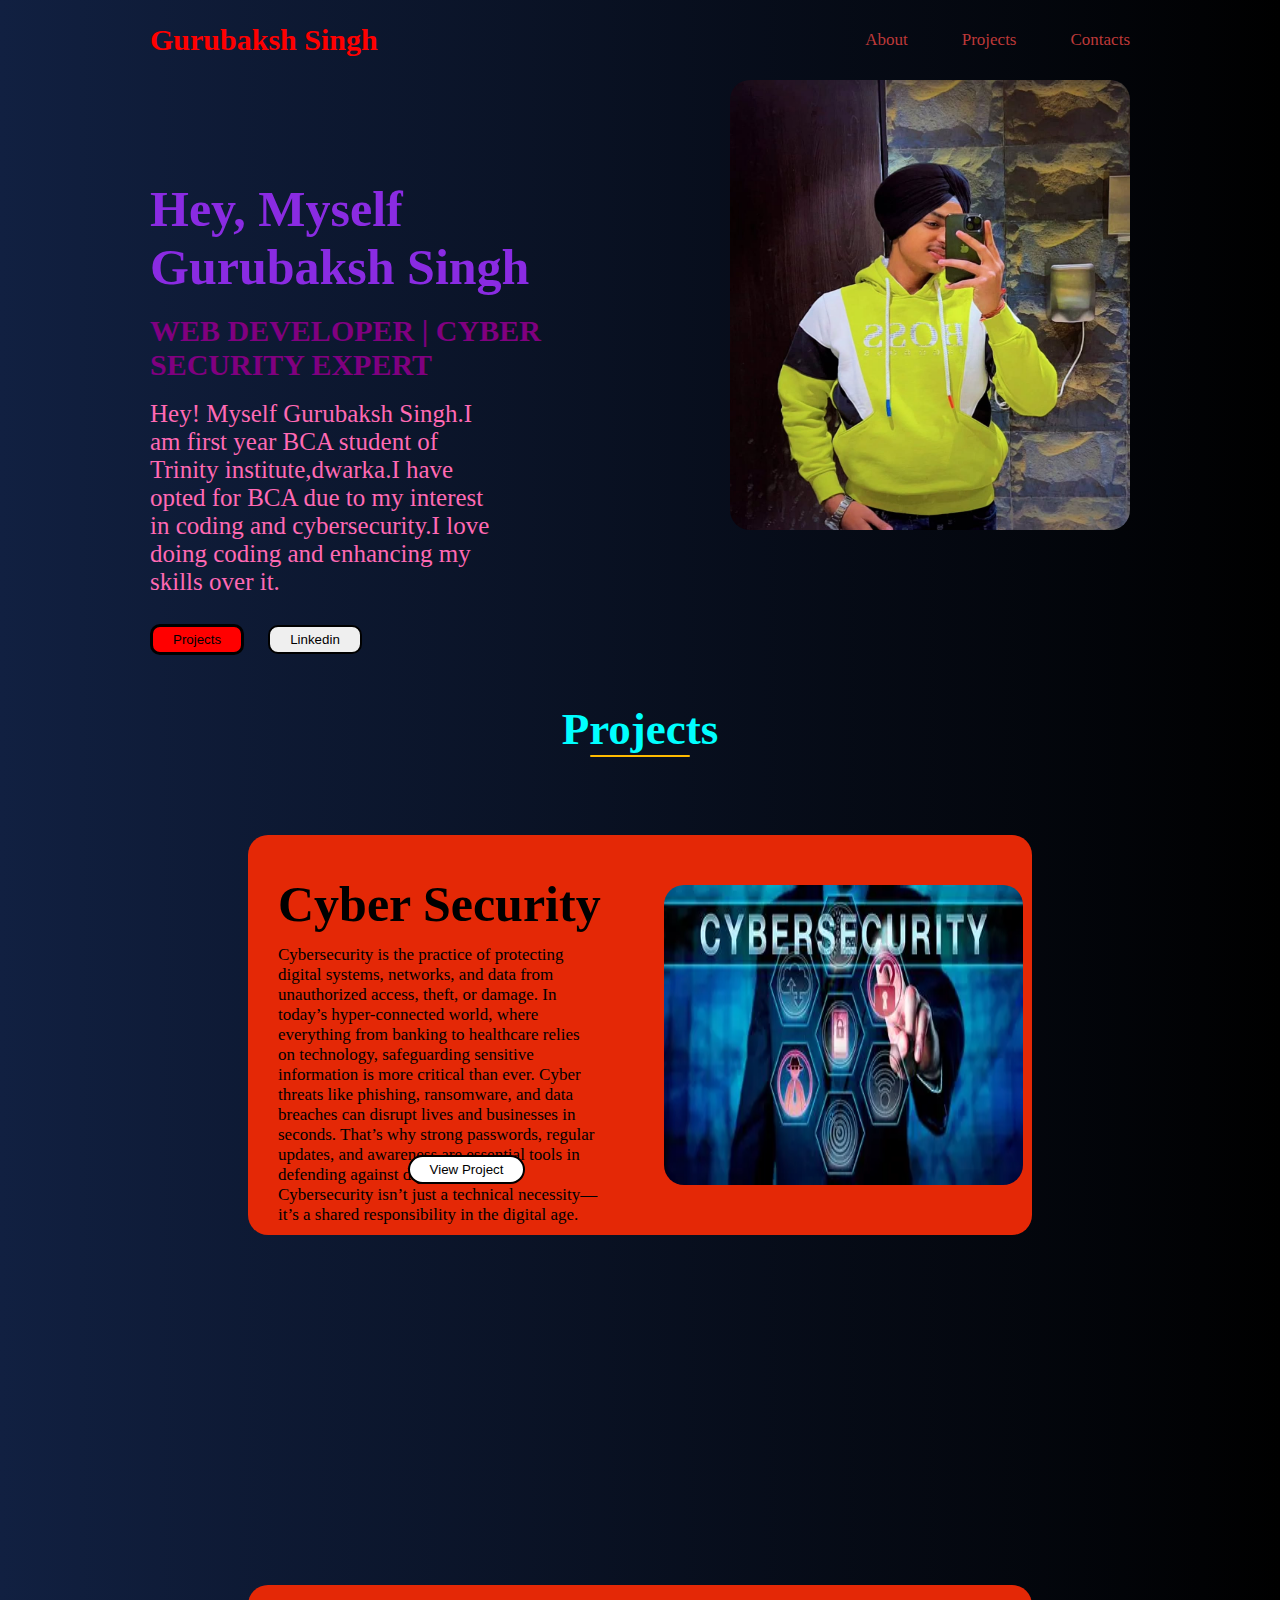
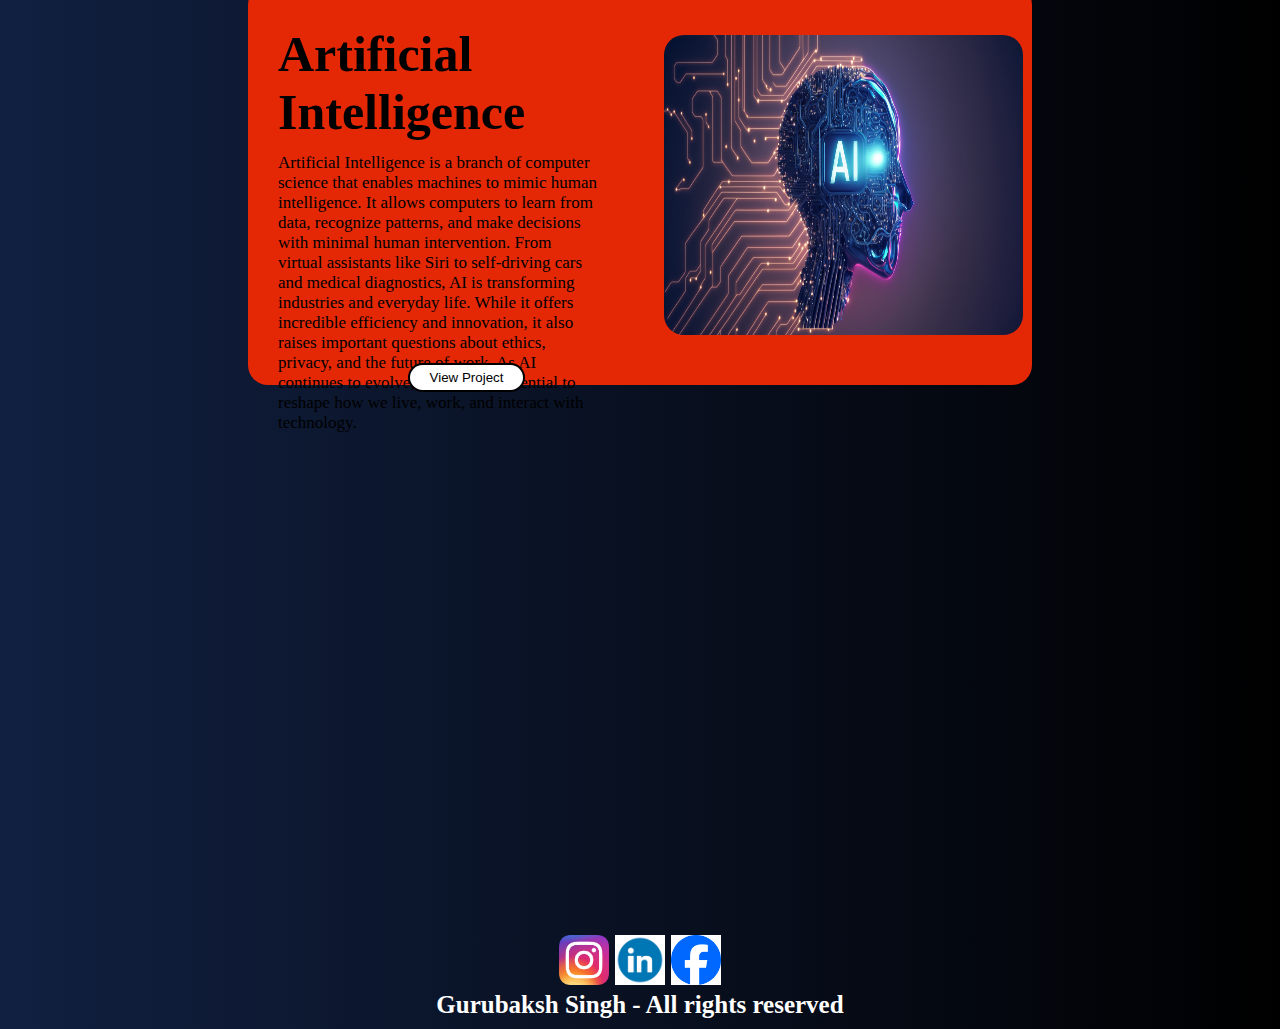
<file: index.html>
<!DOCTYPE html>
<html lang="en">
<head>
    <meta charset="UTF-8">
    <meta name="viewport" content="width=device-width, initial-scale=1.0">
    <title>Gurubaksh Singh</title>
    <link rel="stylesheet" href="style.css">
</head>
<body>
    <!-- navigation bar -->
    <nav>
        <h1>Gurubaksh Singh</h1>
        <div>
            <a href="#">About</a>
            <a href="#">Projects</a>
            <a href="#">Contacts</a>
        </div>
    </nav>

    <!-- body content -->
    <div class="content">
        <!-- Hero Content Container -->
        <div class="bodycontent">
            <h1>Hey, Myself Gurubaksh Singh </h1><br>
            <h4>web developer | cyber Security expert</h4><br>
            <p> Hey! Myself Gurubaksh Singh.I am first year BCA student of Trinity institute,dwarka.I have opted for BCA due to my interest  in coding and cybersecurity.I love doing coding and enhancing my skills over it. </p><br>
            <div>
                <button class="firstbtn">Projects</button>
                <button class="secondbtn">Linkedin</button>
            </div>
        </div>

        <!-- Hero Image Container -->
        <div class="imagecontent">
            <img src="./images/me.jpg" alt="", height="500px",width="500px">
        </div>
    </div>

    <!-- Project Section -->
     <div class="projectContainer">
        <!-- project section heading -->
        <div class="projectHeader">
            <h1>Projects</h1>
            <hr>
        </div>

        <!-- project section cards -->
         <div class="projectCards">
            <!-- Card 1 -->
            <div class="cardContainer">
                <div class="cardContent">
                    <h1>Cyber Security </h1>
                    <p>Cybersecurity is the practice of protecting digital systems, networks, and data from unauthorized access, theft, or damage. In today’s hyper-connected world, where everything from banking to healthcare relies on technology, safeguarding sensitive information is more critical than ever. Cyber threats like phishing, ransomware, and data breaches can disrupt lives and businesses in seconds. That’s why strong passwords, regular updates, and awareness are essential tools in defending against digital dangers. Cybersecurity isn’t just a technical necessity—it’s a shared responsibility in the digital age.</p><br>
                    <center><button>View Project</button></center>
                </div>
                <div class="cardImage">
                    <img src="./images/new.jpg" alt="">
                </div>
            </div>
         </div>
     </div>
    <!-- Project Section -->
     <div class="projectContainer">
        
        <!-- project section cards -->
         <div class="projectCards">
            <!-- Card 1 -->
            <div class="cardContainer">
                <div class="cardContent">
                    <h1> Artificial Intelligence </h1>
                    <p>Artificial Intelligence is a branch of computer science that enables machines to mimic human intelligence. It allows computers to learn from data, recognize patterns, and make decisions with minimal human intervention. From virtual assistants like Siri to self-driving cars and medical diagnostics, AI is transforming industries and everyday life. While it offers incredible efficiency and innovation, it also raises important questions about ethics, privacy, and the future of work. As AI continues to evolve, it holds the potential to reshape how we live, work, and interact with technology.</p><br>
                    <center><button>View Project</button></center>
                </div>
                <div class="cardImage">
                    <img src="./images/ai.jpg" alt="">
                </div>
            </div>
         </div>
     </div>

    <!-- Social icons -->
     <div class="social">
        <!-- icons -->
        <div class="socialContainer">
            <img src="./images/instagram.png" alt="">
            <img src="./images/linkedin2.png" alt="">
            <img src="./images/facebook.png"alt="">
        </div>
        <p><b>Gurubaksh Singh - All rights reserved </b></p>
     </div>
</body>
</html>
</file>
<file: style.css>
*{
    margin: 0;
    padding: 0;
    box-sizing: border-box; 
}

body{
    width: 100%;
    height: 100%;
    padding-left: 150px;
    padding-right: 150px;
    background: linear-gradient(to right, #112041, #000000)
}

/* Navbar style */
nav{
    width: 100%;
    height: 80px;
    display: flex;
    justify-content: space-between;
    align-items: center;
    color: red;
}

nav h1{
    font-size: 30px;
}

nav div a{
    margin-left: 50px;
    color: rgb(190, 57, 57);
    text-decoration: none;
    font-size: 17px;
}

/* Hero section content */
.content{
    width: 100%;
    height: 100%;
    display: flex;
}

.bodycontent{
    width: 50%;
    padding-top: 100px;
}

.bodycontent h4{
    color: purple;
    text-transform: uppercase;
    font-size: 30px;
}

.bodycontent h1{
    font-size: 50px;
    color: blueviolet;
}
.bodycontent p{
    width: 70%;
    color: hotpink;
    font-size: 25px;
}

.bodycontent div{
    margin-top: 10px;
}

.bodycontent div .firstbtn{
    background-color: red;
    padding: 5px 20px;
    border: solid black;
    border-radius: 10px;
}

.bodycontent div .secondbtn{
    padding: 5px 20px;
    border: 2px solid black;
    border-radius: 10px;
    margin-left: 20px;
}


.imagecontent{
    width: 50%;
    display: flex;
    justify-content: end;
}

.imagecontent img{
    width: 400px;
    height: 450px;
    border-top-right-radius: 20px;
    border-top-left-radius: 20px;
    border-bottom-left-radius: 20px;
    border-bottom-right-radius: 20px;
}

/* Project section style */
.projectContainer{
    width: 100%;
    /* vh - view port height */
    height: 100vh;
}

.projectHeader{
    width: 100%;
    height: 150px;
    display: flex;
    flex-direction: column;
    justify-content: center;
    align-items: center;
}

.projectHeader h1{
    font-size: 45px;
    color: aqua;
}

.projectHeader hr{
    width: 100px;
    height: 2px;
    background-color: rgb(255, 187, 0);
    border: none;
    border-radius: 10px;
}

.projectCards{
    width: 100%;
    height: 300px;
    display: flex;
    justify-content: center;
    align-items: center;
    margin-top: 80px;
}

.cardContainer{
    width: 80%;
    height: 400px;
    background-color:rgb(228, 40, 6);
    display: flex;
    border-radius: 20px;
}

.cardContent{
    width: 50%;
    height: 100%;
    margin-top: 40px;
    margin-left: 30px;
}

.cardContent h1{
    font-size: 50px;
}

.cardContent p{
    height: 45%;
    width: 85%;
    margin: 12px 0;
    font-size: 17px;
}

.cardContent button{
    background-color: white;
    border: 2px solid black;
    padding: 5px 20px;
    border-radius: 20px;
}

.cardImage{
    width: 50%;
    height: 100%;
    display: flex;
    justify-content: center;
    align-items: center;
}

.cardImage img{
    width: 95%;
    height: 75%;
    border-bottom-right-radius: 20px;
    border-bottom-left-radius: 20px;
    border-top-left-radius: 20px;
    border-top-right-radius: 20px;
}

/* Social media icons style */
.social{
    width: 100%;
    display: flex;
    justify-content: center;
    align-items: center;
    flex-direction: column;
    margin-bottom: 10px;
    color: rgb(255, 255, 255);
    font-size: 25px;
}

.socialContainer img{
    width: 50px;
    height: 50px;
}
</file>
